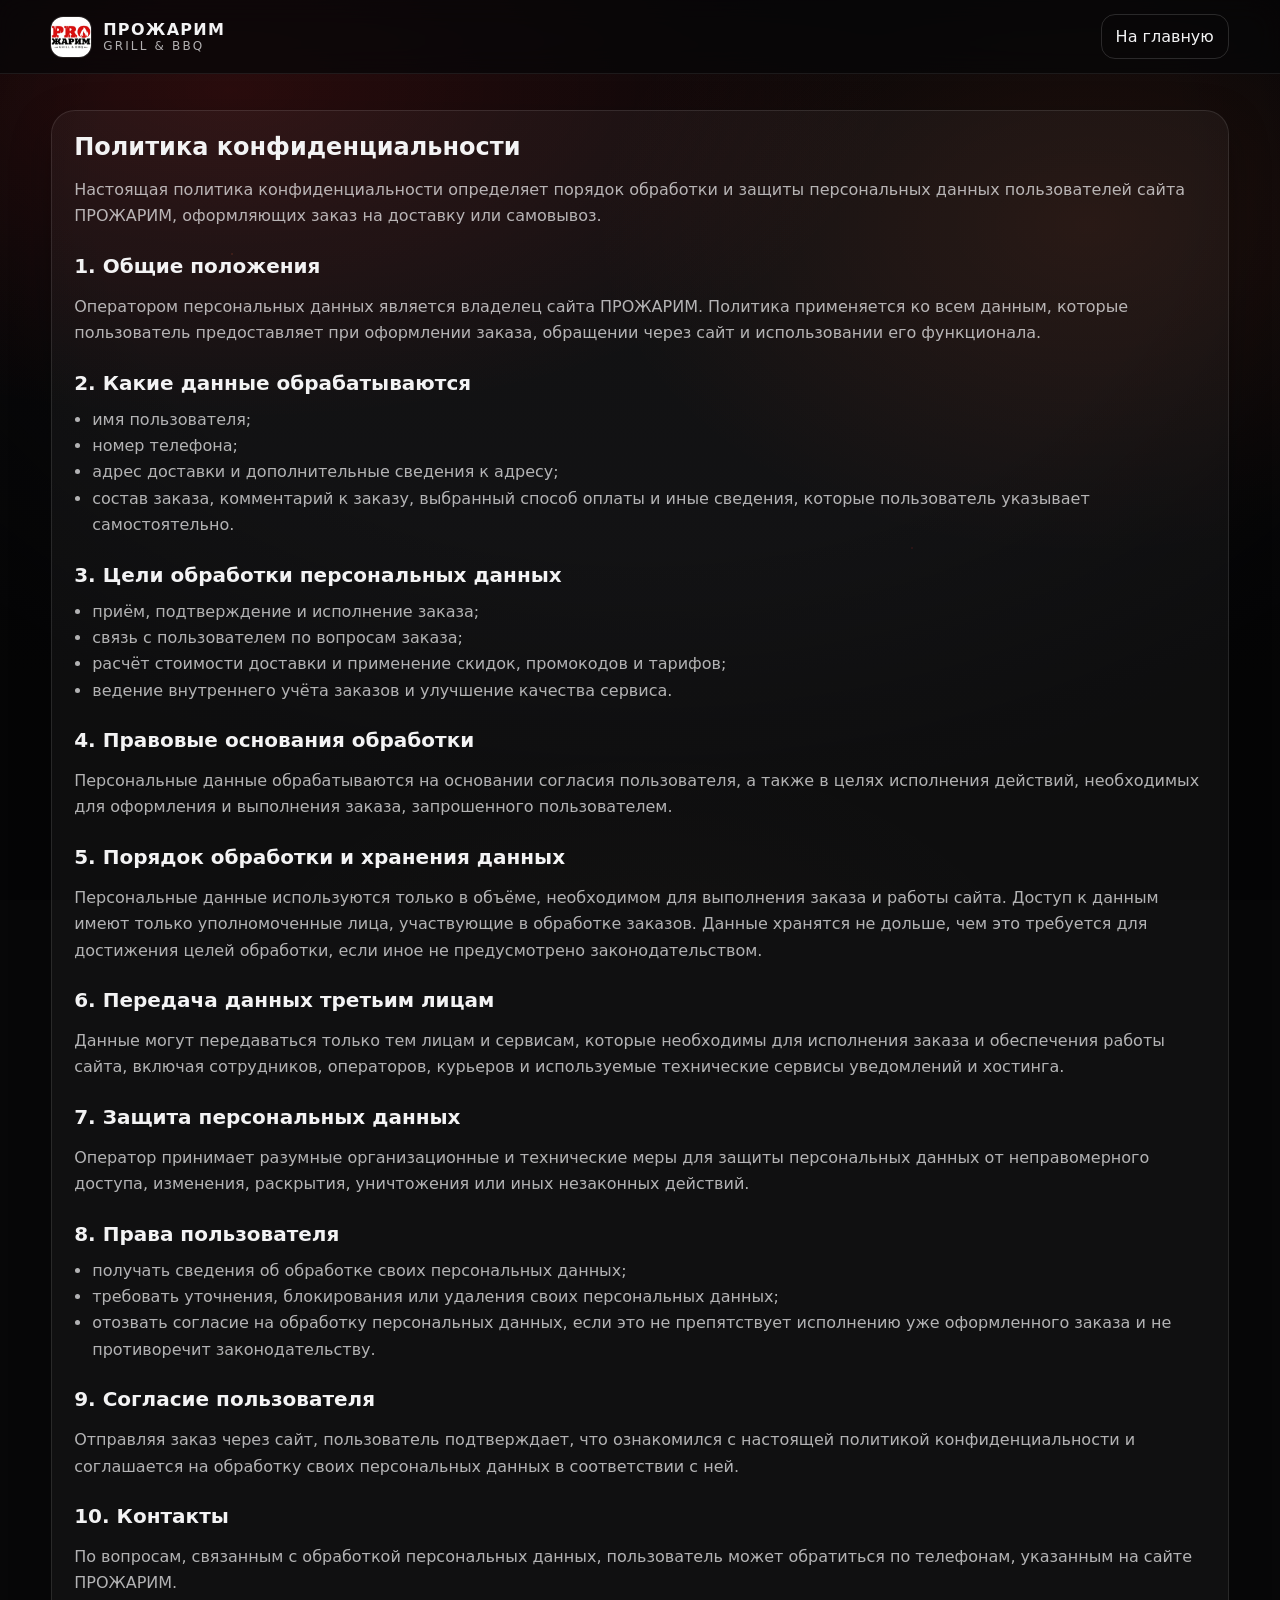
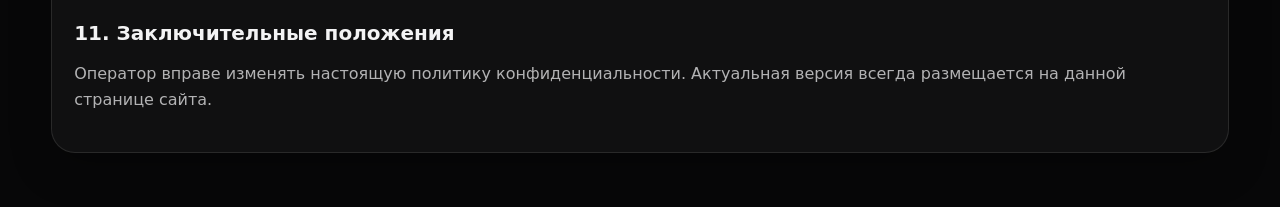
<file: privacy.html>
<!doctype html>
<html lang="ru">
<head>
  <meta charset="utf-8" />
  <meta name="viewport" content="width=device-width,initial-scale=1" />
  <title>ПРОЖАРИМ — Политика конфиденциальности</title>
  <meta name="description" content="Политика конфиденциальности сайта ПРОЖАРИМ." />
  <link rel="icon" href="assets/logo.png" />
  <link rel="stylesheet" href="css/style.css" />
</head>
<body class="policyPage">
  <div class="bg">
    <div class="embers"></div>
    <div class="vignette"></div>
  </div>

  <header class="header">
    <div class="wrap header__row">
      <a class="brand" href="index.html" aria-label="ПРОЖАРИМ">
        <img class="brand__logo" src="assets/logo.png" alt="ПРОЖАРИМ" />
        <div class="brand__text">
          <div class="brand__name">ПРОЖАРИМ</div>
          <div class="brand__sub">GRILL & BBQ</div>
        </div>
      </a>
      <a class="btn btn--ghost" href="index.html">На главную</a>
    </div>
  </header>

  <main class="policyWrap">
    <div class="wrap">
      <article class="policyCard">
        <h1>Политика конфиденциальности</h1>
        <p>Настоящая политика конфиденциальности определяет порядок обработки и защиты персональных данных пользователей сайта ПРОЖАРИМ, оформляющих заказ на доставку или самовывоз.</p>

        <h2>1. Общие положения</h2>
        <p>Оператором персональных данных является владелец сайта ПРОЖАРИМ. Политика применяется ко всем данным, которые пользователь предоставляет при оформлении заказа, обращении через сайт и использовании его функционала.</p>

        <h2>2. Какие данные обрабатываются</h2>
        <ul>
          <li>имя пользователя;</li>
          <li>номер телефона;</li>
          <li>адрес доставки и дополнительные сведения к адресу;</li>
          <li>состав заказа, комментарий к заказу, выбранный способ оплаты и иные сведения, которые пользователь указывает самостоятельно.</li>
        </ul>

        <h2>3. Цели обработки персональных данных</h2>
        <ul>
          <li>приём, подтверждение и исполнение заказа;</li>
          <li>связь с пользователем по вопросам заказа;</li>
          <li>расчёт стоимости доставки и применение скидок, промокодов и тарифов;</li>
          <li>ведение внутреннего учёта заказов и улучшение качества сервиса.</li>
        </ul>

        <h2>4. Правовые основания обработки</h2>
        <p>Персональные данные обрабатываются на основании согласия пользователя, а также в целях исполнения действий, необходимых для оформления и выполнения заказа, запрошенного пользователем.</p>

        <h2>5. Порядок обработки и хранения данных</h2>
        <p>Персональные данные используются только в объёме, необходимом для выполнения заказа и работы сайта. Доступ к данным имеют только уполномоченные лица, участвующие в обработке заказов. Данные хранятся не дольше, чем это требуется для достижения целей обработки, если иное не предусмотрено законодательством.</p>

        <h2>6. Передача данных третьим лицам</h2>
        <p>Данные могут передаваться только тем лицам и сервисам, которые необходимы для исполнения заказа и обеспечения работы сайта, включая сотрудников, операторов, курьеров и используемые технические сервисы уведомлений и хостинга.</p>

        <h2>7. Защита персональных данных</h2>
        <p>Оператор принимает разумные организационные и технические меры для защиты персональных данных от неправомерного доступа, изменения, раскрытия, уничтожения или иных незаконных действий.</p>

        <h2>8. Права пользователя</h2>
        <ul>
          <li>получать сведения об обработке своих персональных данных;</li>
          <li>требовать уточнения, блокирования или удаления своих персональных данных;</li>
          <li>отозвать согласие на обработку персональных данных, если это не препятствует исполнению уже оформленного заказа и не противоречит законодательству.</li>
        </ul>

        <h2>9. Согласие пользователя</h2>
        <p>Отправляя заказ через сайт, пользователь подтверждает, что ознакомился с настоящей политикой конфиденциальности и соглашается на обработку своих персональных данных в соответствии с ней.</p>

        <h2>10. Контакты</h2>
        <p>По вопросам, связанным с обработкой персональных данных, пользователь может обратиться по телефонам, указанным на сайте ПРОЖАРИМ.</p>

        <h2>11. Заключительные положения</h2>
        <p>Оператор вправе изменять настоящую политику конфиденциальности. Актуальная версия всегда размещается на данной странице сайта.</p>
      </article>
    </div>
  </main>
</body>
</html>
</file>
<file: css/style.css>
:root{
  --bg:#070708;
  --bg2:#0b0b0d;
  --card:rgba(255,255,255,.06);
  --card2:rgba(255,255,255,.08);
  --stroke:rgba(255,255,255,.12);
  --txt:#f3f3f4;
  --muted:rgba(243,243,244,.72);

  --accent:#ff2b2b;
  --accent2:#ff5a2b;
  --accentSoft:#ffcc7a;

  --accentRgb:255,43,43;
  --accent2Rgb:255,90,43;
  --accentSoftRgb:255,204,122;

  --shadow: 0 20px 60px rgba(0,0,0,.55);
  --r:18px;
  --r2:24px;
}

*{box-sizing:border-box}
[hidden]{display:none !important;}
html,body{height:100%}

body{
  margin:0;
  font-family:ui-sans-serif,system-ui,-apple-system,Segoe UI,Roboto,Arial;
  background:var(--bg);
  color:var(--txt);
  overflow-x:hidden;
  padding-top:76px;
}

a{color:inherit;text-decoration:none}
.wrap{width:min(1180px,92vw);margin:0 auto}

.bg{
  position:fixed; inset:0;
  background:
    radial-gradient(1200px 600px at 18% 10%, rgba(var(--accentRgb),.14), transparent 55%),
    radial-gradient(900px 600px at 85% 25%, rgba(var(--accent2Rgb),.10), transparent 55%),
    radial-gradient(800px 600px at 50% 120%, rgba(var(--accentSoftRgb),.06), transparent 55%),
    linear-gradient(180deg,var(--bg),var(--bg2));
  z-index:-3;
}

.embers{
  position:absolute; inset:-40px;
  background-image:
    radial-gradient(2px 2px at 20% 30%, rgba(var(--accent2Rgb),.55), transparent 60%),
    radial-gradient(2px 2px at 70% 60%, rgba(var(--accentRgb),.45), transparent 60%),
    radial-gradient(1px 1px at 40% 80%, rgba(var(--accentSoftRgb),.35), transparent 60%),
    radial-gradient(1px 1px at 80% 20%, rgba(var(--accentSoftRgb),.25), transparent 60%);
  filter:blur(.2px);
  opacity:.55;
  animation:float 8s ease-in-out infinite;
}

@keyframes float{
  0%,100%{transform:translateY(0)}
  50%{transform:translateY(18px)}
}

.vignette{
  position:absolute; inset:0;
  background:radial-gradient(1200px 800px at 50% 20%, transparent 45%, rgba(0,0,0,.55) 78%);
  z-index:-2;
}

.header{
  position:fixed;
  top:0; left:0; right:0;
  z-index:20;
  background:rgba(6,6,7,.72);
  backdrop-filter:blur(14px);
  border-bottom:1px solid rgba(255,255,255,.08);
  transform:none !important;
  opacity:1 !important;
  visibility:visible !important;
}

.header__row{
  display:flex; align-items:center; justify-content:space-between;
  padding:14px 0;
  gap:16px;
}

.brand{display:flex; align-items:center; gap:12px}
.brand__logo{
  width:40px; height:40px;
  border-radius:12px;
  box-shadow:0 0 0 1px rgba(255,255,255,.10);
}
.brand__name{font-weight:900; letter-spacing:.08em}
.brand__sub{font-size:12px; color:var(--muted); letter-spacing:.18em}

.nav{display:flex; gap:14px}
.nav__link{
  padding:10px 12px;
  border-radius:999px;
  color:var(--muted);
  border:1px solid transparent;
}
.nav__link:hover{
  color:var(--txt);
  border-color:rgba(255,255,255,.10);
  background:rgba(255,255,255,.04);
}

.cartBtn{
  display:flex; align-items:center; gap:10px;
  padding:10px 14px;
  border-radius:999px;
  border:1px solid rgba(255,255,255,.12);
  background:rgba(255,255,255,.04);
  color:var(--txt);
  cursor:pointer;
}
.cartBtn:hover{border-color:rgba(255,255,255,.22)}

.cartBtn__count{
  min-width:24px; height:24px;
  border-radius:999px;
  display:grid; place-items:center;
  background:linear-gradient(90deg,var(--accent),var(--accent2));
  font-weight:800;
  box-shadow:0 10px 30px rgba(var(--accentRgb),.22);
}

.hero{padding:42px 0 10px}

.hero__grid{
  display:grid;
  grid-template-columns:1.2fr .8fr;
  gap:22px;
  align-items:stretch;
}

@media (max-width:920px){
  .nav{display:none}
  .hero__grid{grid-template-columns:1fr}
}

.pill{
  display:inline-flex; gap:10px; align-items:center;
  padding:8px 12px;
  border-radius:999px;
  border:1px solid rgba(255,255,255,.12);
  background:rgba(255,255,255,.04);
  color:var(--muted);
  font-size:13px;
}

.hero__title{
  margin:14px 0 8px;
  font-size:clamp(34px,4vw,54px);
  line-height:1.05;
  font-weight:950;
  letter-spacing:-.02em;
}

.grad{
  background:linear-gradient(90deg,var(--accent),var(--accentSoft),var(--accent2));
  -webkit-background-clip:text;
  background-clip:text;
  color:transparent;
}

.hero__desc{color:var(--muted); font-size:16px; max-width:56ch}
.hero__cta{display:flex; gap:12px; margin:18px 0; flex-wrap:wrap}

.btn{
  border:1px solid rgba(255,255,255,.14);
  background:rgba(255,255,255,.04);
  color:var(--txt);
  padding:12px 14px;
  border-radius:14px;
  cursor:pointer;
  display:inline-flex; align-items:center; justify-content:center;
  gap:10px;
}
.btn:hover{border-color:rgba(255,255,255,.26)}

.btn--primary{
  border-color:transparent;
  background:linear-gradient(90deg,var(--accent),var(--accent2));
  box-shadow:0 16px 40px rgba(var(--accentRgb),.22);
  font-weight:900;
}
.btn--primary:hover{filter:saturate(1.06) brightness(1.02)}
.btn--ghost{background:transparent}
.w100{width:100%}

.hero__stats{
  display:grid;
  grid-template-columns:repeat(3,1fr);
  gap:12px;
  margin-top:8px;
}

.stat{
  border:1px solid rgba(255,255,255,.10);
  background:rgba(255,255,255,.04);
  border-radius:var(--r);
  padding:12px;
}
.stat__num{font-weight:950; font-size:18px}
.stat__txt{color:var(--muted); font-size:13px}

.flameCard{
  height:100%;
  border-radius:var(--r2);
  border:1px solid rgba(255,255,255,.12);
  background:
    radial-gradient(900px 400px at 30% 20%, rgba(var(--accentRgb),.18), transparent 55%),
    rgba(255,255,255,.04);
  box-shadow:var(--shadow);
  padding:16px;
  position:relative;
  overflow:hidden;
}
.flameCard::after{
  content:"";
  position:absolute; inset:-60px;
  background:
    radial-gradient(180px 120px at 20% 30%, rgba(var(--accentSoftRgb),.22), transparent 60%),
    radial-gradient(220px 160px at 70% 60%, rgba(var(--accentRgb),.18), transparent 60%);
  filter:blur(14px);
  opacity:.65;
}
.flameCard > *{position:relative; z-index:1}

.flameCard__badge{
  display:inline-flex;
  padding:6px 10px;
  border-radius:999px;
  background:rgba(var(--accentRgb),.14);
  border:1px solid rgba(var(--accentRgb),.35);
  color:var(--accentSoft);
  font-weight:900;
  letter-spacing:.12em;
  font-size:12px;
}
.flameCard__title{margin:10px 0 12px; font-weight:950; font-size:18px}
.flameCard__list{display:grid; gap:10px}
.flameCard__hint{margin-top:12px; color:var(--muted); font-size:13px}

.section{padding:42px 0}
.section--dark{
  background:rgba(255,255,255,.02);
  border-top:1px solid rgba(255,255,255,.06);
  border-bottom:1px solid rgba(255,255,255,.06);
}

.section__head{
  display:flex; align-items:flex-end; justify-content:space-between;
  gap:16px; flex-wrap:wrap;
}
.section__title{margin:0 0 8px; font-size:28px; font-weight:950}
.section__tools{display:flex; gap:12px; align-items:center; flex-wrap:wrap}

.tabs{display:flex; gap:8px; flex-wrap:wrap}
.tab{
  padding:10px 12px;
  border-radius:999px;
  border:1px solid rgba(255,255,255,.12);
  background:rgba(255,255,255,.03);
  color:var(--muted);
  cursor:pointer;
}
.tab.isOn{
  color:var(--txt);
  border-color:rgba(var(--accentRgb),.40);
  background:rgba(var(--accentRgb),.10);
}

.search input{
  width:min(360px,86vw);
  padding:11px 12px;
  border-radius:14px;
  border:1px solid rgba(255,255,255,.12);
  background:rgba(0,0,0,.25);
  color:var(--txt);
  outline:none;
}
.search input:focus{border-color:rgba(var(--accentRgb),.45)}

.grid{
  display:grid;
  grid-template-columns:repeat(4,1fr);
  gap:14px;
  margin-top:16px;
}
@media (max-width:1100px){ .grid{grid-template-columns:repeat(3,1fr)} }
@media (max-width:780px){ .grid{grid-template-columns:repeat(2,1fr)} }

.card{
  border-radius:var(--r2);
  border:1px solid rgba(255,255,255,.10);
  background:rgba(255,255,255,.04);
  overflow:hidden;
  display:flex;
  flex-direction:column;
  box-shadow:0 14px 40px rgba(0,0,0,.35);
  transition:transform .15s ease,border-color .15s ease;
}
.card:hover{transform:translateY(-2px); border-color:rgba(255,255,255,.18)}
.card__img{aspect-ratio:4/3; width:100%; object-fit:cover; background:#111}
.card__body{padding:12px 12px 14px; display:grid; gap:10px}
.card__cat{color:var(--muted); font-size:12px; letter-spacing:.12em; text-transform:uppercase}
.card__nameRow{display:flex; align-items:center; justify-content:space-between; gap:10px}
.card__name{font-weight:950}
.card__desc{color:var(--muted); font-size:13px; min-height:34px}
.card__row{display:flex; justify-content:space-between; align-items:center; gap:10px}
.price{font-weight:950}
.meta{color:var(--muted); font-size:12px}
.hitRow{display:flex; align-items:center; justify-content:space-between; gap:8px}
.variantSelect{
  min-width:84px;
  max-width:132px;
  padding:7px 28px 7px 10px;
  border-radius:999px;
  border:1px solid rgba(255,255,255,.12);
  background:rgba(255,255,255,.06);
  color:var(--txt);
  font:inherit;
  font-size:12px;
  font-weight:800;
  outline:none;
  appearance:none;
  -webkit-appearance:none;
  background-image:linear-gradient(45deg, transparent 50%, rgba(255,255,255,.75) 50%),linear-gradient(135deg, rgba(255,255,255,.75) 50%, transparent 50%);
  background-position:calc(100% - 14px) calc(50% - 1px), calc(100% - 9px) calc(50% - 1px);
  background-size:5px 5px, 5px 5px;
  background-repeat:no-repeat;
}
.variantSelect:focus{border-color:rgba(var(--accentRgb),.45)}
.variantSelect--small{min-width:74px; max-width:106px; padding-right:24px; font-size:11px}
@media (max-width:560px){
  .card__nameRow{align-items:flex-start; flex-direction:column}
  .variantSelect{max-width:100%; width:100%}
}

.drawer,.modal{position:fixed; inset:0; display:none; z-index:50}
.drawer.isOn,.modal.isOn{display:block}
.drawer__backdrop,.modal__backdrop{position:absolute; inset:0; background:rgba(0,0,0,.66)}

.drawer__panel{
  position:absolute; right:0; top:0; bottom:0;
  width:min(420px,94vw);
  background:rgba(10,10,12,.92);
  border-left:1px solid rgba(255,255,255,.10);
  backdrop-filter:blur(16px);
  display:flex; flex-direction:column;
}

.drawer__head,.modal__head{
  display:flex; align-items:center; justify-content:space-between;
  padding:14px;
  border-bottom:1px solid rgba(255,255,255,.08);
}

.drawer__title,.modal__title{font-weight:950; font-size:16px}

.iconBtn{
  border:1px solid rgba(255,255,255,.12);
  background:rgba(255,255,255,.04);
  color:var(--txt);
  border-radius:12px;
  padding:8px 10px;
  cursor:pointer;
}

.drawer__body{padding:12px 14px; overflow:auto; flex:1}
.drawer__foot{padding:14px; border-top:1px solid rgba(255,255,255,.08)}
.sumRow{display:flex; justify-content:space-between; align-items:center; margin-bottom:10px}
.sumVal{font-weight:950}

.cartItems{display:grid; gap:10px}
.cartItem{
  display:grid;
  grid-template-columns:52px 1fr auto;
  gap:10px; align-items:center;
  border:1px solid rgba(255,255,255,.08);
  background:rgba(255,255,255,.03);
  border-radius:16px;
  padding:10px;
}
.cartItem img{width:52px; height:52px; border-radius:14px; object-fit:cover}
.cartItem__name{font-weight:900; font-size:14px}
.cartItem__meta{color:var(--muted); font-size:12px}

.qty{display:flex; gap:8px; align-items:center}
.qty button{
  width:34px; height:34px;
  border-radius:12px;
  border:1px solid rgba(255,255,255,.12);
  background:rgba(255,255,255,.04);
  color:var(--txt);
  cursor:pointer;
}
.qty span{min-width:18px; text-align:center; font-weight:900}

.modal__panel{
  position:absolute; left:50%; top:50%;
  transform:translate(-50%,-50%);
  width:min(860px,94vw);
  max-height:90vh;
  overflow:hidden;
  background:rgba(10,10,12,.92);
  border:1px solid rgba(255,255,255,.12);
  border-radius:24px;
  box-shadow:var(--shadow);
  backdrop-filter:blur(16px);
}

.modal__body{padding:14px; overflow:auto; max-height:calc(90vh - 58px)}
.field{display:grid; gap:8px; margin-bottom:12px}
label{color:var(--muted); font-size:13px}

input,select{
  padding:12px 12px;
  border-radius:14px;
  border:1px solid rgba(255,255,255,.12);
  background:rgba(0,0,0,.26);
  color:var(--txt);
  outline:none;
}
input:focus,select:focus{border-color:rgba(var(--accentRgb),.45)}

.selectWrap{
  position:relative;
}

.selectNative{
  width:100%;
  appearance:none;
  -webkit-appearance:none;
  -moz-appearance:none;
  padding-right:44px;
  cursor:pointer;
  background:
    linear-gradient(180deg, rgba(255,255,255,.04), rgba(255,255,255,.02)),
    rgba(0,0,0,.26);
  box-shadow: inset 0 1px 0 rgba(255,255,255,.04);
}

.selectWrap:hover .selectNative{
  border-color:rgba(var(--accentRgb),.28);
}

.selectCaret{
  pointer-events:none;
  position:absolute;
  right:14px;
  top:50%;
  width:10px;
  height:10px;
  border-right:2px solid rgba(255,255,255,.78);
  border-bottom:2px solid rgba(255,255,255,.78);
  transform:translateY(-60%) rotate(45deg);
  opacity:.82;
}

.selectWrap::before{
  content:"";
  position:absolute;
  right:38px;
  top:10px;
  bottom:10px;
  width:1px;
  background:rgba(255,255,255,.08);
}

.formGrid{display:grid; grid-template-columns:1fr 1fr; gap:12px}
@media (max-width:760px){ .formGrid{grid-template-columns:1fr} }

.formGrid--3{grid-template-columns:repeat(3,1fr)}
@media (max-width:760px){ .formGrid--3{grid-template-columns:1fr} }

.seg{display:flex; gap:10px}
.seg__btn{
  flex:1;
  padding:12px;
  border-radius:14px;
  border:1px solid rgba(255,255,255,.12);
  background:rgba(255,255,255,.03);
  color:var(--muted);
  cursor:pointer;
  font-weight:900;
}
.seg__btn.isOn{
  color:var(--txt);
  border-color:rgba(var(--accentRgb),.40);
  background:rgba(var(--accentRgb),.10);
}

.hint{color:var(--muted); font-size:12px}

.mapWrap{
  border-radius:18px;
  overflow:hidden;
  border:1px solid rgba(255,255,255,.10);
}
.map{height:320px; background:#111}
.mapInfo{
  padding:10px 12px;
  border-top:1px solid rgba(255,255,255,.08);
  color:var(--muted);
  font-size:13px;
  background:rgba(255,255,255,.03);
}

.totalBox{
  border:1px solid rgba(255,255,255,.10);
  background:rgba(255,255,255,.03);
  border-radius:18px;
  padding:12px;
  margin:12px 0;
}
.totalRow{display:flex; justify-content:space-between; padding:6px 2px}
.totalRow--grand{
  border-top:1px solid rgba(255,255,255,.08);
  margin-top:6px;
  padding-top:10px;
}
.small{font-size:12px}

.infoGrid{
  display:grid;
  grid-template-columns:repeat(3,1fr);
  gap:14px;
  margin-top:14px;
}
@media (max-width:900px){ .infoGrid{grid-template-columns:1fr} }

.infoCard{
  border:1px solid rgba(255,255,255,.10);
  background:rgba(255,255,255,.03);
  border-radius:22px;
  padding:14px;
}
.infoCard__title{font-weight:950; margin-bottom:8px}
.infoCard__text{color:var(--muted)}
.list{margin:10px 0 0; padding-left:18px; color:var(--muted)}

.contacts{
  display:flex; align-items:flex-end; justify-content:space-between;
  gap:16px; flex-wrap:wrap;
}
.contacts__cards{display:flex; gap:12px; flex-wrap:wrap}

.contactCard{
  border:1px solid rgba(255,255,255,.10);
  background:rgba(255,255,255,.03);
  border-radius:18px;
  padding:12px 14px;
  min-width:220px;
}
.contactCard__label{color:var(--muted); font-size:12px}
.contactCard__value{font-weight:950; font-size:16px}

.footer{margin-top:22px}
.footer__line{height:1px; background:rgba(255,255,255,.08); margin:14px 0}
.footer__row{display:flex; justify-content:space-between; gap:12px; flex-wrap:wrap; font-size:12px}
.muted{color:var(--muted)}

.toast{
  display:none;
  margin-top:10px;
  padding:10px 12px;
  border-radius:14px;
  border:1px solid rgba(255,255,255,.12);
  background:rgba(255,255,255,.04);
  color:var(--txt);
}
.toast.isOn{display:block}

.field--suggest{position:relative}

#addressSuggest{
  position:absolute;
  left:0; right:0;
  top:calc(100% + 6px);
  background:rgba(12,12,14,.98);
  border:1px solid rgba(255,255,255,.12);
  border-radius:12px;
  overflow:hidden;
  z-index:9999;
  max-height:240px;
  overflow-y:auto;
  box-shadow:0 18px 50px rgba(0,0,0,.55);
}

#addressSuggest .suggest__item{
  padding:10px 12px;
  cursor:pointer;
  color:rgba(255,255,255,.88);
}
#addressSuggest .suggest__item:hover{
  background:rgba(255,255,255,.06);
}

/* ===== Fancy cart / custom selects / scrollbars ===== */
.cartBtn--pulse{
  animation:cartPulse .48s ease;
}

@keyframes cartPulse{
  0%{transform:scale(1)}
  45%{transform:scale(1.08)}
  100%{transform:scale(1)}
}

.flyToCart{
  position:fixed;
  z-index:99999;
  object-fit:cover;
  border-radius:18px;
  pointer-events:none;
  box-shadow:0 18px 40px rgba(0,0,0,.42);
  transition:transform .62s cubic-bezier(.2,.8,.2,1), opacity .62s ease;
  will-change:transform, opacity;
}

html{
  scrollbar-color: rgb(var(--accent2Rgb)) rgba(255,255,255,.08);
  scrollbar-width:thin;
}

*::-webkit-scrollbar{
  width:10px;
  height:10px;
}

*::-webkit-scrollbar-track{
  background:rgba(255,255,255,.05);
  border-radius:999px;
}

*::-webkit-scrollbar-thumb{
  background:linear-gradient(180deg, rgba(var(--accentRgb),.95), rgba(var(--accent2Rgb),.95));
  border-radius:999px;
  border:2px solid rgba(0,0,0,.15);
}

*::-webkit-scrollbar-thumb:hover{
  background:linear-gradient(180deg, rgba(var(--accentSoftRgb),.95), rgba(var(--accent2Rgb),.98));
}

.drawer__body,
.modal__body,
#addressSuggest{
  scrollbar-gutter:stable;
}

select option{
  background:#121214;
  color:var(--txt);
}

/* Promo / links / privacy */
.promoRow{display:grid;grid-template-columns:1fr auto;gap:10px;align-items:center}
.promoApplyBtn{white-space:nowrap;min-width:132px}
#promoBadge{display:inline-flex;align-items:center;justify-content:center;min-width:56px;padding:3px 8px;border-radius:999px;border:1px solid rgba(var(--accent2Rgb),.35);background:rgba(var(--accent2Rgb),.12);color:var(--accentSoft);font-size:12px;font-weight:800;margin-left:6px}
.contactActions{display:flex;gap:10px;flex-wrap:wrap;margin-top:18px;justify-content:center}
.socialBtn{display:inline-flex;align-items:center;gap:10px;padding:10px 14px;border-radius:14px;border:1px solid rgba(255,255,255,.10);background:rgba(255,255,255,.04);color:var(--txt);transition:transform .18s ease,border-color .18s ease,background .18s ease}
.socialBtn:hover{transform:translateY(-1px);border-color:rgba(var(--accent2Rgb),.38);background:rgba(var(--accent2Rgb),.08)}
.socialBtn svg{width:18px;height:18px;flex:0 0 18px}
.footer__policy{color:var(--muted);transition:color .18s ease}
.footer__policy:hover{color:var(--accentSoft)}
.policyPage .policyWrap{padding:34px 0 54px}
.policyCard{border:1px solid rgba(255,255,255,.10);background:rgba(255,255,255,.04);border-radius:24px;padding:22px;box-shadow:0 14px 40px rgba(0,0,0,.25)}
.policyCard h1,.policyCard h2{margin:0 0 12px}
.policyCard h2{margin-top:24px;font-size:20px}
.policyCard p,.policyCard li{color:var(--muted);line-height:1.65}
.policyCard ul{margin:8px 0 0;padding-left:18px}

/* Promotions / back to top */
.promotionsSection{padding-top:12px}

.promoSlider{
  display:flex;
  flex-direction:column;
  gap:18px;
  margin-top:16px;
}

.promoSlide{
  position:relative;
  width:100%;
  border-radius:26px;
  overflow:hidden;
  border:1px solid rgba(255,255,255,.10);
  background:#0b0b0d;
  box-shadow:0 18px 48px rgba(0,0,0,.34);
}

.promoSlide__img{
  display:block;
  width:100%;
  height:auto;
  object-fit:contain;
  object-position:center;
  background:#0b0b0d;
}

.promoSlide__content{
  display:none;
}

.promoSlide::before,
.promoSlide::after{
  display:none;
}

@media (max-width:900px){
  .promoSlider{
    gap:14px;
  }

  .promoSlide{
    border-radius:22px;
  }
}

.backToTop{
  position:fixed;
  right:20px;
  bottom:20px;
  width:52px;
  height:52px;
  display:grid;
  place-items:center;
  border-radius:18px;
  border:1px solid rgba(var(--accent2Rgb),.25);
  background:linear-gradient(180deg,rgba(var(--accentRgb),.95),rgba(var(--accent2Rgb),.95));
  color:#fff;
  box-shadow:0 18px 34px rgba(var(--accentRgb),.28);
  cursor:pointer;
  z-index:60;
  opacity:0;
  transform:translateY(16px) scale(.92);
  pointer-events:none;
  transition:opacity .22s ease,transform .22s ease,filter .18s ease;
}
.backToTop.isOn{opacity:1;transform:translateY(0) scale(1);pointer-events:auto}
.backToTop:hover{filter:brightness(1.06) saturate(1.04)}
.backToTop svg{width:22px;height:22px}
</file>
